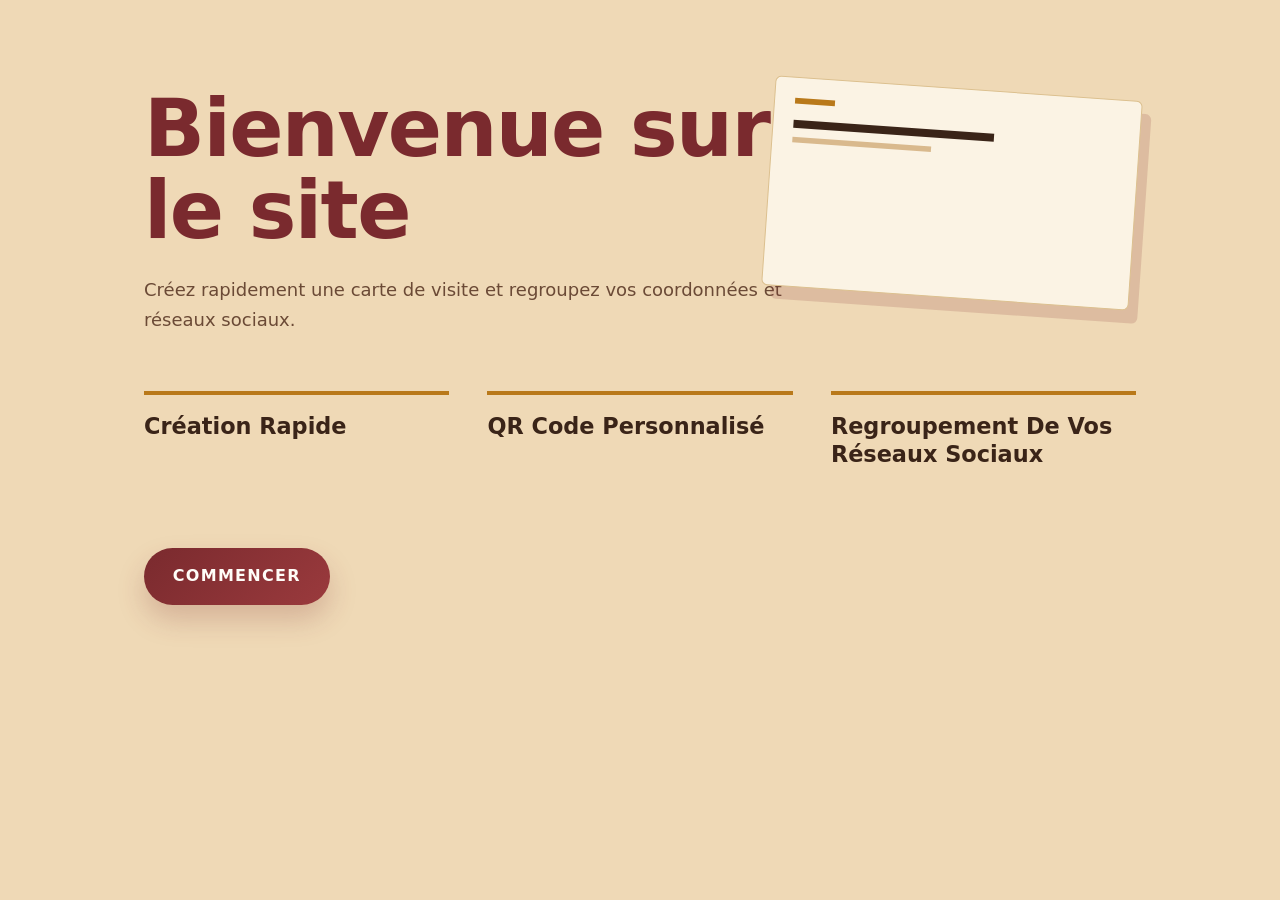
<file: index.html>
﻿<!DOCTYPE html>
<html lang="fr">
<head>
    <meta charset="UTF-8">
    <meta http-equiv="refresh" content="0; url=html/index.html">
    <title>Carte de visite</title>
</head>
<body>
    <a href="html/index.html">Accéder au site</a>
</body>
</html>
</file>
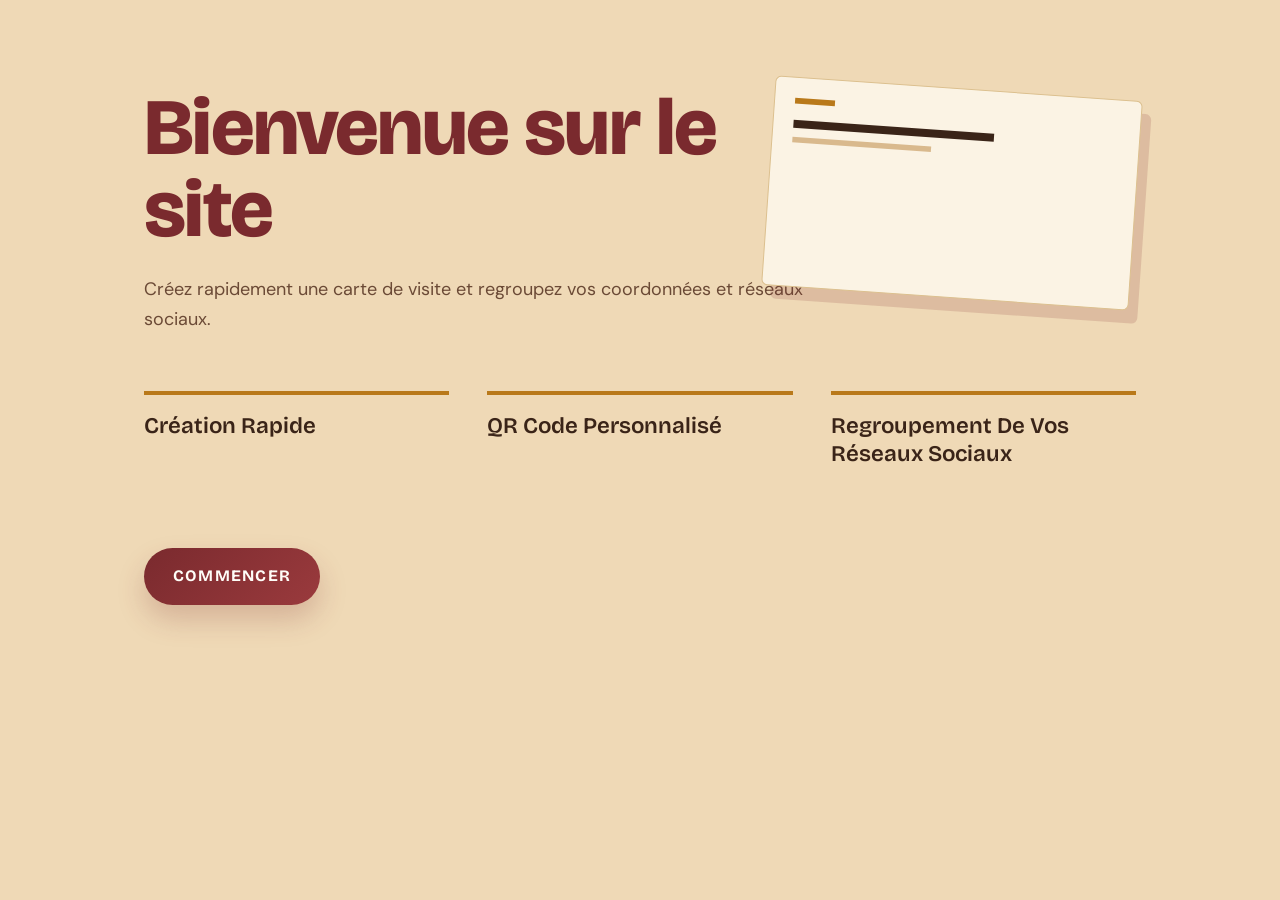
<file: html/index.html>
<!DOCTYPE html>
<html lang="fr">
<head>
    <meta charset="UTF-8">
    <meta name="viewport" content="width=device-width, initial-scale=1.0">
    <link rel="stylesheet" href="../css/style.css">
    <title>Carte de visite — Accueil</title>
</head>
<body>
    <main>
        <h1>Bienvenue sur le site</h1>
        <p>Créez rapidement une carte de visite et regroupez vos coordonnées et réseaux sociaux.</p>
        <ul class="fonctionnalites">
            <li>Création rapide</li>
            <li>QR code personnalisé</li>
            <li>Regroupement de vos réseaux sociaux</li>
        </ul>
        <a class="bouton" href="creation.html">Commencer</a>
    </main>
</body>
</html>
</file>
<file: css/style.css>
@import url("https://fonts.googleapis.com/css2?family=Bricolage+Grotesque:opsz,wght@12..96,600;12..96,800&family=DM+Sans:wght@400;500&display=swap");

:root {
    --fond: #efd9b6;
    --fond-carte: #fbf3e4;
    --encre: #3a2418;
    --encre-douce: #6b4a36;
    --ocre: #b9791a;
    --bordeaux: #7a2a2e;

    --police-titre: "Bricolage Grotesque", "Trebuchet MS", system-ui, sans-serif;
    --police-texte: "DM Sans", system-ui, -apple-system, "Segoe UI", sans-serif;
}

*,
*::before,
*::after {
    box-sizing: border-box;
}

html {
    background: var(--fond);
}

body {
    position: relative;
    max-width: 68rem;
    margin: 0 auto;
    padding: clamp(2rem, 7vw, 5.5rem) clamp(1.25rem, 5vw, 3rem) 4rem;
    color: var(--encre);
    font-family: var(--police-texte);
    font-size: 1.125rem;
    line-height: 1.65;
    overflow-x: hidden;
}

/* ---------- Titre ---------- */

h1 {
    max-width: 13ch;
    margin: 0 0 1.5rem;
    color: var(--bordeaux);
    font-family: var(--police-titre);
    font-size: clamp(2.8rem, 8vw, 5rem);
    font-weight: 800;
    line-height: 1.02;
    letter-spacing: -0.02em;
}

p {
    max-width: 58ch;
    margin: 0 0 3.5rem;
    color: var(--encre-douce);
}

/* ---------- Petite carte décorative (clin d'œil à la carte de visite) ---------- */

body::before {
    content: "";
    position: absolute;
    top: clamp(2rem, 7vw, 5.5rem);
    right: clamp(1.25rem, 5vw, 3rem);
    width: min(23rem, 34vw);
    aspect-ratio: 7 / 4;
    background:
        linear-gradient(var(--ocre), var(--ocre)) 1.25rem 1.25rem / 2.5rem 0.35rem no-repeat,
        linear-gradient(var(--encre), var(--encre)) 1.25rem 2.6rem / 55% 0.5rem no-repeat,
        linear-gradient(#d9b98d, #d9b98d) 1.25rem 3.7rem / 38% 0.35rem no-repeat,
        var(--fond-carte);
    border: 1px solid #dcc08f;
    border-radius: 6px;
    box-shadow: 0.6rem 0.8rem 0 rgba(122, 42, 46, 0.16);
    transform: rotate(4deg);
    pointer-events: none;
}

/* ---------- Fonctionnalités de l'accueil ---------- */

.fonctionnalites {
    display: grid;
    grid-template-columns: repeat(3, 1fr);
    gap: clamp(1.25rem, 3vw, 2.5rem);
    margin: 0 0 3rem;
    padding: 0;
    list-style: none;
}

.fonctionnalites li {
    padding-top: 1.1rem;
    border-top: 4px solid var(--ocre);
    color: var(--encre);
    font-family: var(--police-titre);
    font-size: 1.4rem;
    font-weight: 600;
    line-height: 1.25;
    text-transform: capitalize;
}

/* ---------- Boutons et liens d'action ---------- */

button {
    margin-top: 2rem;
    border: none;
    border-radius: 999px;
    background: linear-gradient(135deg, var(--bordeaux), #9a3a3d);
    box-shadow: 0 0.9rem 1.75rem rgba(122, 42, 46, 0.22);
    cursor: pointer;
    transition: transform 0.2s ease, box-shadow 0.2s ease, filter 0.2s ease;
}

button:hover {
    transform: translateY(-2px);
    box-shadow: 0 1.1rem 2rem rgba(122, 42, 46, 0.28);
    filter: brightness(1.03);
}

button:active {
    transform: translateY(0);
}

.bouton {
    display: inline-flex;
    align-items: center;
    justify-content: center;
    margin-top: 2rem;
    padding: 0.95rem 1.8rem;
    color: #fffdf8;
    font-family: var(--police-titre);
    font-size: 1rem;
    font-weight: 700;
    letter-spacing: 0.08em;
    text-decoration: none;
    text-transform: uppercase;
    border-radius: 999px;
    background: linear-gradient(135deg, var(--bordeaux), #9a3a3d);
    box-shadow: 0 0.9rem 1.75rem rgba(122, 42, 46, 0.22);
    transition: transform 0.2s ease, box-shadow 0.2s ease, filter 0.2s ease;
}

.bouton:hover {
    transform: translateY(-2px);
    box-shadow: 0 1.1rem 2rem rgba(122, 42, 46, 0.28);
    filter: brightness(1.03);
}

.bouton:active {
    transform: translateY(0);
}

button:focus-visible,
.bouton:focus-visible {
    outline: 3px solid #f7d79c;
    outline-offset: 4px;
}

/* ---------- Accessibilité ---------- */

:focus-visible {
    outline: 3px solid var(--ocre);
    outline-offset: 3px;
}

/* ---------- Tablette / mobile ---------- */

@media (max-width: 52rem) {
    body::before {
        display: none;
    }

    h1 {
        max-width: none;
    }
}

@media (max-width: 40rem) {
    .fonctionnalites {
        grid-template-columns: 1fr;
        gap: 1.75rem;
    }

    body {
        font-size: 1.05rem;
    }
}
</file>
